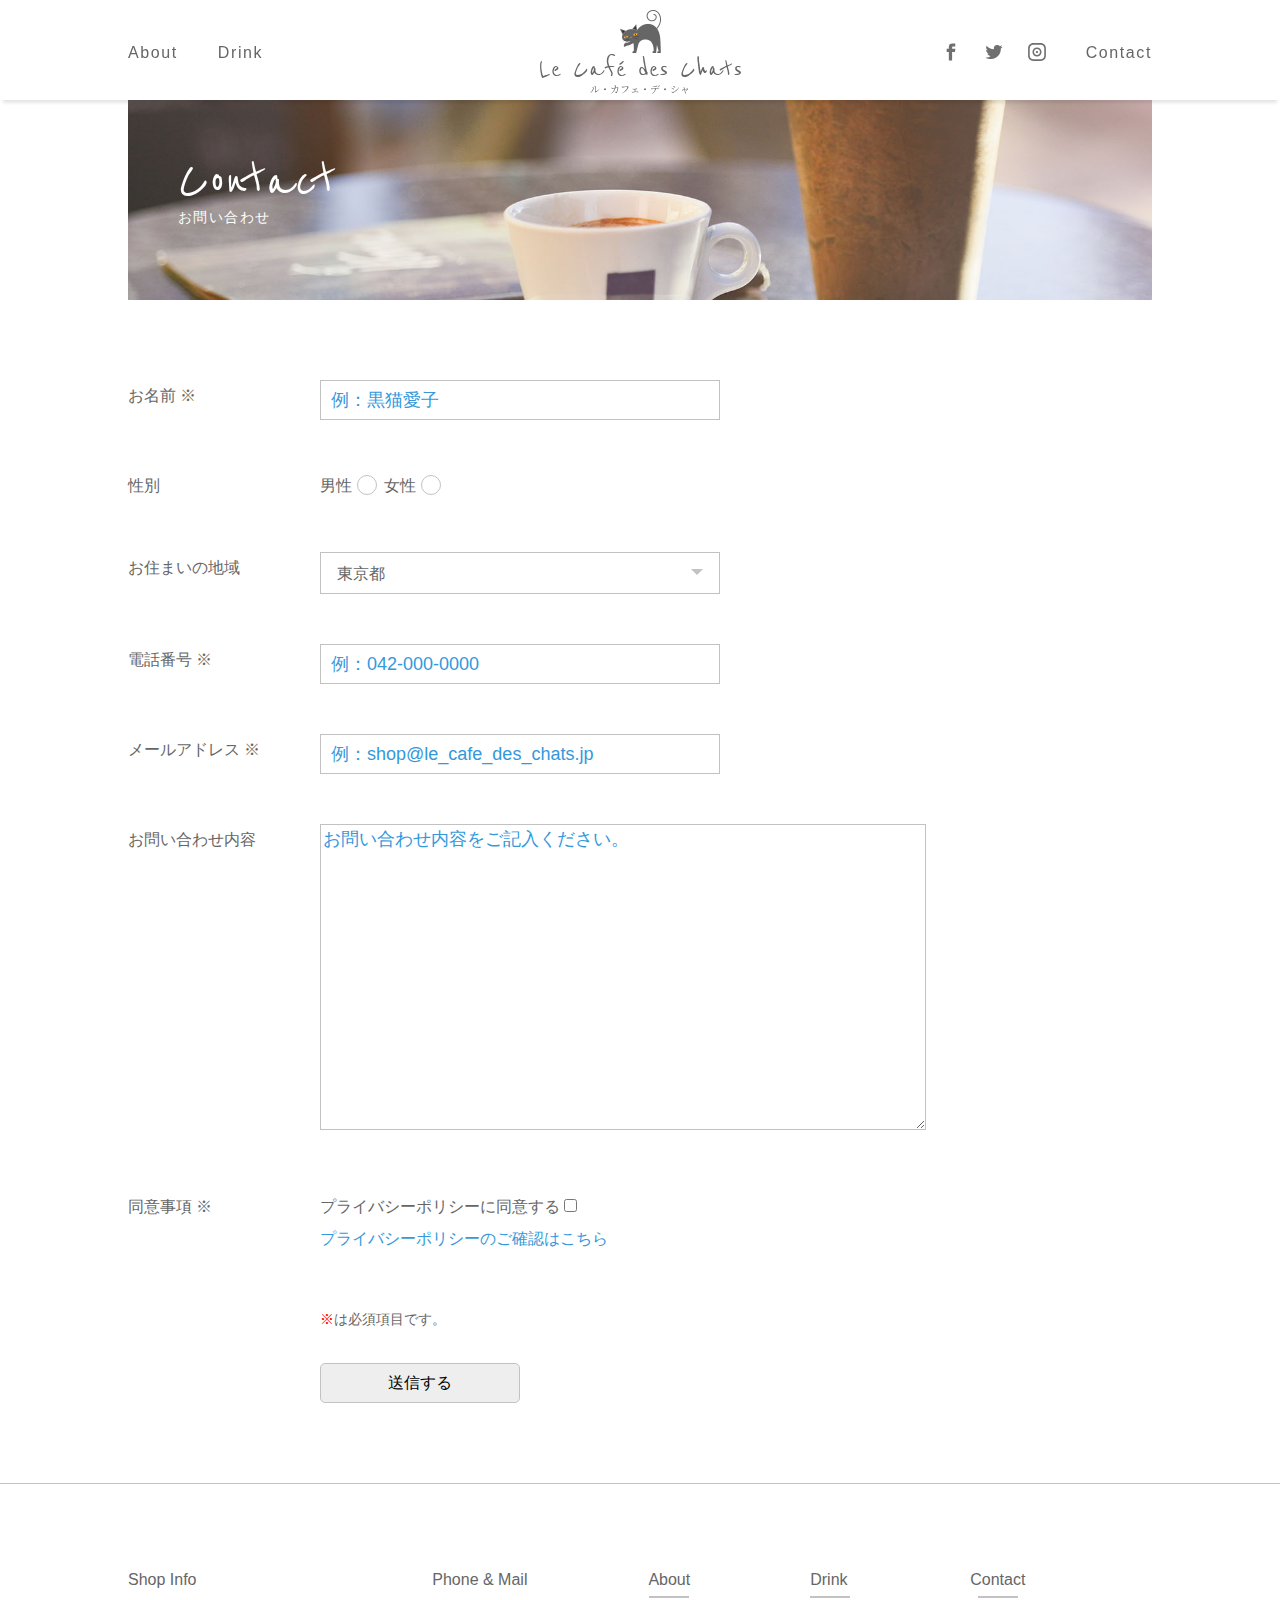
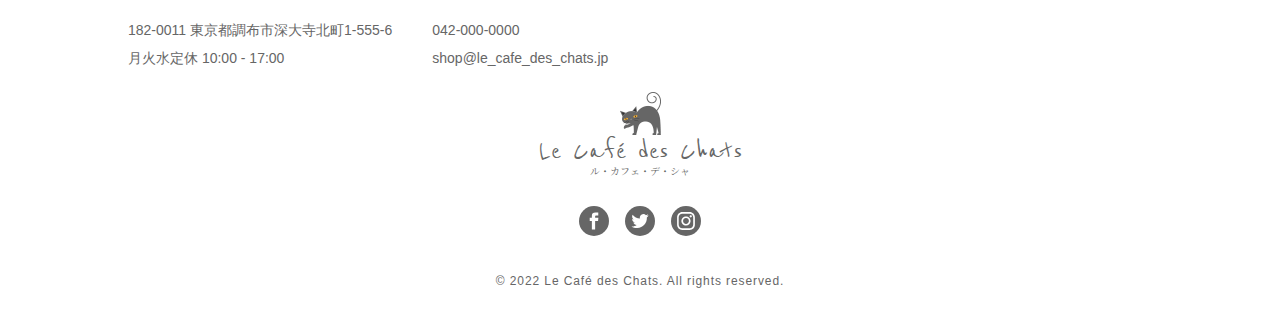
<file: contact/index.html>
<!DOCTYPE html>
<html lang="ja" dir="ltr">

<head>
    <meta name="viewport" content="width=device-width, initial-scale=1, maximum-scale=1, user-scalable=no">
    <meta charset="utf-8">
    <title>Le Café des Chats ル・カフェ・デ・シャ</title>
    <meta name="description" content="猫と同じ空間でお茶を飲めるカフェ「ル・カフェ・デ・シャ」の「Contact」のページです。">
    <meta name="keywords" content="Le Café des Chats,ル・カフェ・デ・シャ,レシピ,Chipie,深大寺,国産小麦,天然酵母,有機栽培,パン,ケーキ,コーヒー">
    <link rel="stylesheet" type="text/css" href="../style.css">
    <link href="https://fonts.googleapis.com/css?family=Noto+Serif+JP|Reenie+Beanie&display=swap" rel="stylesheet">
    <script src="https://code.jquery.com/jquery-1.11.1.min.js"></script>
    <script type="text/javascript">
        $(function() {
            $('input').click(function() {
                $(this).next('.error').toggleClass('active');
            });
            $('textarea').click(function() {
                $(this).next('.error').toggleClass('active');
            });
        })
    </script>
</head>

<body id="contact">
    <header id="page-header">
        <div class="inner">
            <a href="../index.html">
                <h1 class="logo"><span>Le Café des Chats</span>ル・カフェ・デ・シャ</h1>
            </a>
            <div id="nav-toggle" class="sp">
                <div>
                    <span></span>
                    <span></span>
                    <span></span>
                </div>
            </div>
            <nav class="header-nav">
                <ul>
                    <li><a href="../index.html#about">About</a></li>
                    <li><a href="../index.html#drink">Drink</a></li>
                </ul>
                <ul class="sns">
                    <li><a href="#"><img src="../images/icon_fb.svg" alt="facebook"></a></li>
                    <li><a href="#"><img src="../images/icon_tw.svg" alt="twitter"></a></li>
                    <li><a href="#"><img src="../images/icon_in.svg" alt="instagram"></a></li>
                    <li><a href="#">Contact</a></li>
                </ul>
            </nav>
        </div>
    </header>

    <main>
        <header>
            <div class="inner">
                <h1><span>Contact</span>お問い合わせ</h1>
            </div>
        </header>

        <div class="inner">
            <form method="post" action="" enctype="">
                <dl>
                    <dt><label for="your-name">お名前 ※</label></dt>
                    <dd>
                        <input type="text" name="お名前" id="your-name" placeholder="例：黒猫愛子">
                        <span class="error">この項目は必ず入力してください。</span>
                    </dd>
                    <dt>性別</dt>
                    <dd>
                        <label for="man">男性</label><input type="radio" name="gender" value="男性" id="man">
                        <label for="woman">女性</label><input type="radio" name="gender" value="女性" id="woman">
                    </dd>
                    <dt>お住まいの地域</dt>
                    <dd class="pref-blk">
                        <select name="pref">
                            <option value="東京都">東京都</option>
                            <option value=" 埼玉県">埼玉県</option>
                            <option value="千葉県">千葉県</option>
                            <option value="神奈川県">神奈川県</option>
                        </select>
                    </dd>
                    <dt><label for="phone-num">電話番号 ※</label></dt>
                    <dd>
                        <input type="tel" name="電話番号" id="phone-num" placeholder="例：042-000-0000">
                        <span class="error">この項目は必ず入力してください。</span>
                    </dd>
                    <dt><label for="e-mail">メールアドレス ※</label></dt>
                    <dd>
                        <input type="email" name="メールアドレス" id="e-mail" placeholder="例：shop@le_cafe_des_chats.jp">
                        <span class="error">この項目は必ず入力してください。</span>
                    </dd>
                    <dt><label for="message">お問い合わせ内容</label></dt>
                    <dd><textarea name="お問い合わせ内容" id="message" placeholder="お問い合わせ内容をご記入ください。"></textarea></dd>
                    <dt><label for="agreement">同意事項 ※</label></dt>
                    <dd>
                        <label for="agree">プライバシーポリシーに同意する</label><input type="checkbox" name="agree" value="同意事項" id="agree"><br>
                        <a href="#" class="check-policy">プライバシーポリシーのご確認はこちら</a>
                        <span class="error">この項目は必ず選択してください。</span>
                    </dd>
                </dl>
                <p class="notes"><span>※</span>は必須項目です。</p>
                <input type="submit" value="送信する">
            </form>
        </div>
    </main>

    <footer>
        <div class="inner">
            <div class="footer-blk">
                <h3>Shop Info</h3>
                <ul>
                    <li>182-0011 東京都調布市深大寺北町1-555-6</li>
                    <li>月火水定休 10:00 - 17:00</li>
                </ul>
            </div>
            <div class="footer-blk">
                <h3>Phone & Mail</h3>
                <ul>
                    <li><a href="tel:0420000000">042-000-0000</a></li>
                    <li><a href="mailto:shop@le_cafe_des_chats.jp">shop@le_cafe_des_chats.jp</a></li>
                </ul>
            </div>

            <nav class="footer-nav">
                <ul>
                    <li><a href="../index.html#about">About</a></li>
                    <li><a href="../index.html#drink">Drink</a></li>
                    <li><a href="#">Contact</a></li>
                </ul>
            </nav>
        </div>

        <p class="logo"><span>Le Café des Chats</span>ル・カフェ・デ・シャ</p>

        <nav class="sns">
            <ul>
                <li><a href="#"><img src="../images/icon_fb_w.svg" alt="facebook"></a></li>
                <li><a href="#"><img src="../images/icon_tw_w.svg" alt="twitter"></a></li>
                <li><a href="#"><img src="../images/icon_in_w.svg" alt="instagram"></a></li>
            </ul>
        </nav>

        <p class="copyright">© 2022 Le Café des Chats. All rights reserved.</p>
    </footer>
</body>

</html>
</file>
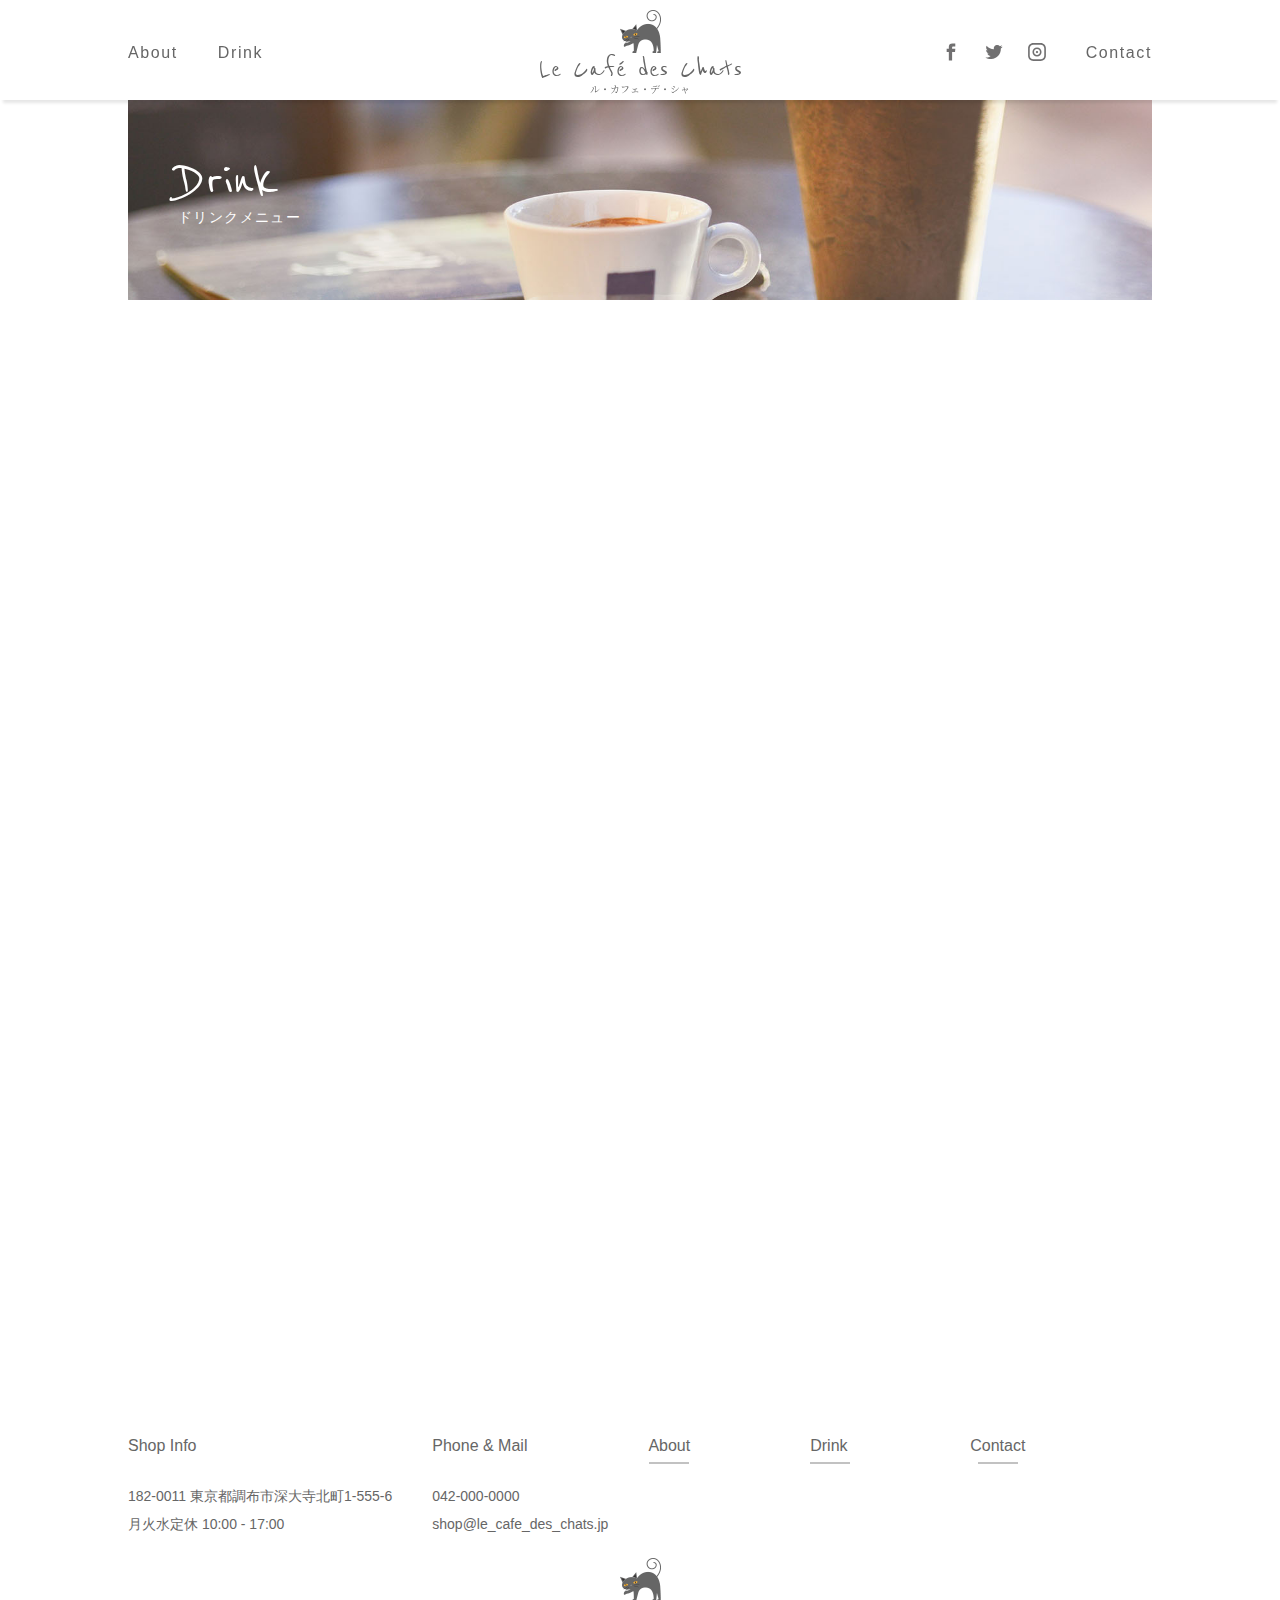
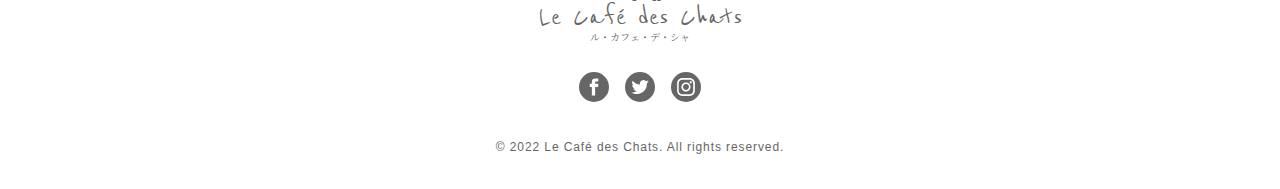
<file: drink/index.html>
<!DOCTYPE html>
<html lang="ja" dir="ltr">

<head>
    <meta name="viewport" content="width=device-width, initial-scale=1, maximum-scale=1, user-scalable=no">
    <meta charset="utf-8">
    <title>Le Café des Chats ル・カフェ・デ・シャ</title>
    <meta name="description" content="猫と同じ空間でお茶を飲めるカフェ「ル・カフェ・デ・シャ」の「Drink」のページです。">
    <meta name="keywords" content="Le Café des Chats,ル・カフェ・デ・シャ,レシピ,Chipie,深大寺,国産小麦,天然酵母,有機栽培,パン,ケーキ,コーヒー">
    <link rel="stylesheet" type="text/css" href="../style.css">
    <link href="https://fonts.googleapis.com/css?family=Noto+Serif+JP|Reenie+Beanie&display=swap" rel="stylesheet">
</head>

<body id="drink">
    <header id="page-header">
        <div class="inner">
            <a href="../index.html">
                <h1 class="logo"><span>Le Café des Chats</span>ル・カフェ・デ・シャ</h1>
            </a>
            <div id="nav-toggle" class="sp">
                <div>
                    <span></span>
                    <span></span>
                    <span></span>
                </div>
            </div>
            <nav class="header-nav">
                <ul>
                    <li><a href="../index.html#about">About</a></li>
                    <li><a href="../index.html#drink">Drink</a></li>
                </ul>
                <ul class="sns">
                    <li><a href="#"><img src="../images/icon_fb.svg" alt="facebook"></a></li>
                    <li><a href="#"><img src="../images/icon_tw.svg" alt="twitter"></a></li>
                    <li><a href="#"><img src="../images/icon_in.svg" alt="instagram"></a></li>
                    <li><a href="#">Contact</a></li>
                </ul>
            </nav>
        </div>
    </header>

    <main>
        <header>
            <div class="inner">
                <h1><span>Drink</span>ドリンクメニュー</h1>
            </div>
        </header>
        <div class="inner">
            <div class="grid-blk">
                <div class="grid-a"></div>
                <div class="grid-b"></div>
                <div class="grid-c"></div>
                <div class="grid-d"></div>
                <div class="grid-e"></div>
                <div class="grid-f"></div>
                <div class="grid-g"></div>
                <div class="grid-h"></div>
                <div class="grid-i"></div>
                <div class="grid-j"></div>
                <div class="grid-k"></div>
                <div class="grid-l"></div>
            </div>
        </div>
    </main>

    <footer>
        <div class="inner">
            <div class="footer-blk">
                <h3>Shop Info</h3>
                <ul>
                    <li>182-0011 東京都調布市深大寺北町1-555-6</li>
                    <li>月火水定休 10:00 - 17:00</li>
                </ul>
            </div>
            <div class="footer-blk">
                <h3>Phone & Mail</h3>
                <ul>
                    <li><a href="tel:0420000000">042-000-0000</a></li>
                    <li><a href="mailto:shop@le_cafe_des_chats.jp">shop@le_cafe_des_chats.jp</a></li>
                </ul>
            </div>

            <nav class="footer-nav">
                <ul>
                    <li><a href="../index.html#about">About</a></li>
                    <li><a href="../index.html#drink">Drink</a></li>
                    <li><a href="#">Contact</a></li>
                </ul>
            </nav>
        </div>

        <p class="logo"><span>Le Café des Chats</span>ル・カフェ・デ・シャ</p>

        <nav class="sns">
            <ul>
                <li><a href="#"><img src="../images/icon_fb_w.svg" alt="facebook"></a></li>
                <li><a href="#"><img src="../images/icon_tw_w.svg" alt="twitter"></a></li>
                <li><a href="#"><img src="../images/icon_in_w.svg" alt="instagram"></a></li>
            </ul>
        </nav>

        <p class="copyright">© 2022 Le Café des Chats. All rights reserved.</p>
    </footer>
</body>

</html>
</file>
<file: style.css>
@charset "UTF-8";

/*--------------------------------------------------------------default*/
html {
    margin: 0;
    padding: 0;
    font-size: 62.5%;
}

/*===============================================================All*/
body {
    margin: 0;
    padding: 0;
    color: #666;
    font-family: "ヒラギノ角ゴ Pro W3", "Hiragino Kaku Gothic Pro", "メイリオ", Meiryo, Osaka, "ＭＳ Ｐゴシック", "MS PGothic", Sans-Serif !important;
    font-size: 1.4rem;
    text-align: left;
    line-height: 2;
    -webkit-text-size-adjust: 100%;
}

p {
    margin: 0;
    padding: 0;
}

a {
    color: #666;
    text-decoration: none;
}

h1,
h2,
h3,
h4,
h5,
h6 {
    margin: 0;
    padding: 0;
    font-weight: normal;
}

img {
    width: 100%;
    height: auto;
}

ul {
    margin: 0;
    padding: 0;
}

ul li {
    list-style-type: none;
    padding: 0;
}

dl,
dt,
dd {
    margin: 0;
    padding: 0;
}

dt {
    font-weight: normal;
}

table {
    border-collapse: collapse;
}

figure {
    margin: 0;
    padding: 0;
}

input {
    cursor: pointer;
}

main {
    padding: 100px 0 0;
    display: block;
}

section::before {
    height: 120px;
    margin: -120px 0 0;
    content: "";
    display: block;
}

.inner {
    width: 1024px;
    margin: 0 auto;
}

.btn a {
    display: inline-block;
    box-sizing: border-box;
    width: 260px;
    height: 60px;
    border: 1px solid #666;
    font-size: 1.6rem;
    text-align: center;
    line-height: 60px;
}

.logo {
    font-family: 'Noto Serif JP', serif;
    font-size: 1rem;
    text-align: center;
    line-height: 1;
}

.logo::before {
    content: url(images/cat01.png);
}

.logo span {
    font-family: 'Reenie Beanie', cursive;
    display: block;
    font-size: 3rem;
}

.sp {
    display: none;
}

/*-------------------------------ヘッダ*/
#page-header {
    box-sizing: border-box;
    height: 100px;
    padding: 10px;
    position: fixed;
    width: 100%;
    background: #fff;
    z-index: 10;
    box-shadow: 0px 6px 3px -3px rgba(0, 0, 0, .1);
}

#page-header .header-nav {
    display: flex;
    width: 100%;
    margin: -57px 0 0;
    justify-content: space-between;
    -js-display: flex;
}

#page-header .header-nav ul {
    display: flex;
    -js-display: flex;
}

#page-header .header-nav ul:first-child li {
    margin: 0 40px 0 0;
}

#page-header .header-nav ul:last-child li {
    margin: 0 0 0 25px;
}

#page-header .header-nav ul:last-child li:last-child {
    margin: 0 0 0 40px;
}

#page-header .header-nav li a {
    font-size: 1.6rem;
    letter-spacing: .1em;
}

#page-header .header-nav li a img {
    max-width: 18px;
    max-height: 18px;
    vertical-align: -3px;
    /*-IE9ハック-*/
    border: none;
    width: 18px;
    height: 18px;
}

/*-------------------------------フッタ*/
footer .inner {
    display: flex;
    margin: 0 auto 20px;
    -js-display: flex;
}

footer .footer-blk {
    margin: 0 40px 0 0;
}

footer .footer-blk h3 {
    margin: 0 0 20px;
    font-size: 1.6rem;
}

footer .footer-nav ul {
    display: flex;
    -js-display: flex;
}

/*-IE9ハック-*/
@media screen and (min-width: 0\0) and (min-resolution: .001dpcm) {
    footer .footer-nav ul {
        margin: -60px 0 0 -280px;
    }
}

footer .footer-nav li {
    margin: 0 0 0 120px;
}

footer .footer-nav li:first-child {
    margin: 0;
}

footer .footer-nav li::after {
    display: block;
    width: 40px;
    height: 2px;
    margin: 0 auto 10px;
    background: #c2c2c2;
    content: "";
}

footer .footer-nav li a {
    font-size: 1.6rem;
}

footer .logo {
    margin: 0 0 30px;
    text-align: center;
}

footer .sns {
    text-align: center;
    margin: 0 0 30px;
}

footer .sns li {
    display: inline-block;
    margin: 0 6px;
}

footer .sns li a {
    display: flex;
    width: 30px;
    height: 30px;
    border-radius: 50%;
    background: #666;
    justify-content: center;
    align-items: center;
    -js-display: flex;
}

footer .sns li a img {
    max-width: 18px;
    max-height: 18px;
}

/*-IE9ハック-*/
@media screen and (min-width: 0\0) and (min-resolution: .001dpcm) {
	  footer .sns li a img {
  	    border: none;
        width: 18px;
        height: 18px;
  	}
}

footer .copyright {
    text-align: center;
    margin: 0 0 30px;
    font-size: 1.2rem;
    letter-spacing: .075em;
}

/*-------------------------------ホーム*/
#home #kv {
    width: 100%;
    height: 600px;
    margin: 0 0 80px;
    background: url(images/kv_bg.jpg) no-repeat center top;
    background-size: cover;
}

#home #kv .inner {
    position: relative;
    height: 600px;
}

#home #kv p {
    position: absolute;
    top: 100px;
    left: 60px;
    font-family: 'Noto Serif JP', serif;
    font-size: 2.4rem;
    line-height: 2.3;
    writing-mode: vertical-rl;
    -ms-writing-mode: tb-rl;
}

#home section {
    margin: 0 0 80px;
}

#home section h1 {
    margin: 0 0 60px;
    font-size: 1.4rem;
    text-align: center;
    line-height: 1;
    letter-spacing: .1em;
}

#home section h1 span {
    font-family: 'Reenie Beanie', cursive;
    display: block;
    font-size: 6rem;
    letter-spacing: 0;
}

#home section h1 span::after {
    display: block;
    width: 40px;
    height: 2px;
    margin: 0 auto 10px;
    background: #c2c2c2;
    content: "";
}

#home #new_arrivals .item-blk {
    display: flex;
    justify-content: space-between;
    margin: 0 auto 30px;
    -js-display: flex;
}

#home #new_arrivals .item {
    box-sizing: border-box;
    position: relative;
    width: 230px;
    border: 1px solid #eee;
}

#home #new_arrivals .item .photo {
    width: 100%;
    height: 228px;
    overflow: hidden;
}

#home #new_arrivals .item .photo img {
    width: 100%;
    height: auto;
    transition: all 0.75s ease;
    transform: scale(1);
}

#home #new_arrivals .item .photo:hover img {
    transform: scale(1.1);
}

#home #new_arrivals .item h2 {
    margin: 10px;
    font-size: 1.4rem;
    font-weight: normal;
}

#home #new_arrivals .item h2::before {
    display: block;
    position: relative;
    /* z-index: 2; */
    width: 40px;
    height: 40px;
    margin: -40px auto 5px;
    border-radius: 50%;
    background: #8c97cb;
    color: #fff;
    font-size: 1.2rem;
    text-align: center;
    line-height: 40px;
    content: "NEW";
}

#home #new_arrivals .item .text {
    margin: 10px 10px 0;
    padding: 0 0 42px;
    font-size: 1.2rem;
    line-height: 1.666666;
}

#home #new_arrivals .item .price {
    position: absolute;
    bottom: 10px;
    left: 10px;
    font-size: 1.2rem;
}

#home #new_arrivals .btn {
    text-align: right;
}

#home #about .inner {
    box-sizing: border-box;
    height: 500px;
    padding: 80px 0 0;
    background: url(images/about_bg.jpg) no-repeat center top;
    background-size: contain;
}

#home #about .text {
    font-family: 'Noto Serif JP', serif;
    width: 450px;
    margin: 0 0 50px;
    font-size: 1.6rem;
}

#home #about .btn a {
    width: 340px;
    display: inline-block;
}

#home #about .btn a::before {
    margin: 0 10px 0 0;
    vertical-align: -15px;
    content: url(images/cat01.png);
}

#home #drink {
  position: relative;
  width: 100%;
  height: auto;
}

#home #drink .movie {
    position: relative;
}

/*--IE9ハック--*/
@media screen and (min-width: 0\0) and (min-resolution: .001dpcm) {
    #home #drink .movie {
        height: 700px;
    }
}

#home #drink .movie video {
    opacity: .2;
    width: 100%;
    height: auto;
}

/*--IE9ハック--*/
@media screen and (min-width: 0\0) and (min-resolution: .001dpcm) {
    #home #drink .movie video {
        display: none;
    }
}

#home #drink .item-blk {
    position: absolute;
    width: 800px;
    left: calc(50% - 400px);
    top: 50px;
    z-index: 2;
    display: flex;
    flex-wrap: wrap;
    justify-content: space-between;
    -js-display: flex;
}

#home #drink .item-blk.active {
    animation: RightToLeft 2s;
}

@keyframes RightToLeft {
    0% {
        opacity: 0;
        transform: translateX(500px);
    }

    100% {
        opacity: 1;
        transform: translateX(0);
    }
}

#home #drink .item {
    position: relative;
    width: 50%;
    margin: 0 0 30px;
}

#home #drink .item .photo {
    width: 130px;
    height: 130px;
}

#home #drink .item h2 {
    position: absolute;
    bottom: 30px;
    left: 150px;
    font-size: 1.4rem;
}

#home #drink .item .price {
    position: absolute;
    left: 150px;
    bottom: 0;
    font-size: 1.2rem;
}

#home #drink .btn {
    position: absolute;
    width: 1024px;
    text-align: right;
    bottom: 50px;
    left: calc(50% - 512px);
    z-index: 2;
}

/*--IE9ハック--*/
@media screen and (min-width: 0\0) and (min-resolution: .001dpcm) {
    #home #drink .btn {
        top: 600px;
    }
}

#home #drink .btn a {
    border-color: #666;
    color: #666;
    background: rgba(255, 255, 255, .3);
}

/*-------------------------------ドリンクメニュー*/
#drink main header .inner {
    height: 200px;
    background: url(images/header_bg.jpg) no-repeat center top;
    background-size: contain;
    background-attachment: fixed;
    padding: 50px;
    box-sizing: border-box;
}

#drink main header h1 {
    margin: 0 0 60px;
    font-size: 1.4rem;
    line-height: 1;
    letter-spacing: 0.1em;
    color: #fff;
}

#drink main header h1 span {
    display: block;
    font-family: "Reenie Beanie", cursive;
    font-size: 6rem;
    letter-spacing: 0;
}

#drink main .inner {
    padding: 65px 0;
}

#drink .grid-blk {
    display: grid;
    width: 100%;
    height: 1000px;
    grid-template-columns: 20% 15% 30% 15% 20%;
    grid-template-rows: 20% 20% 20% 20% 20%;
    grid-template-areas: "a a b b c""d e e f f""d e e g g""h h i j j""k l l j j";
}

#drink .grid-blk div {
    background-repeat: no-repeat;
    background-position: center center;
    background-size: cover;
    opacity: 0;
}

#drink .grid-blk .grid-a {
    grid-area: a;
    background-image: url(drink/images/drink01.jpg);
    animation: drink-item 0.5s ease 0.5s 1 forwards;
}

#drink .grid-blk .grid-b {
    grid-area: b;
    background-image: url(drink/images/drink02.jpg);
    animation: drink-item 0.5s ease 0.7s 1 forwards;
}

#drink .grid-blk .grid-c {
    grid-area: c;
    background-image: url(drink/images/drink03.jpg);
    animation: drink-item 0.5s ease 0.9s 1 forwards;
}

#drink .grid-blk .grid-d {
    grid-area: d;
    background-image: url(drink/images/drink04.jpg);
    animation: drink-item 0.5s ease 1.1s 1 forwards;
}

#drink .grid-blk .grid-e {
    grid-area: e;
    background-image: url(drink/images/drink05.jpg);
    animation: drink-item 0.5s ease 1.3s 1 forwards;
}

#drink .grid-blk .grid-f {
    grid-area: f;
    background-image: url(drink/images/drink06.jpg);
    animation: drink-item 0.5s ease 1.5s 1 forwards;
}

#drink .grid-blk .grid-g {
    grid-area: g;
    background-image: url(drink/images/drink07.jpg);
    animation: drink-item 0.5s ease 1.7s 1 forwards;
}

#drink .grid-blk .grid-h {
    grid-area: h;
    background-image: url(drink/images/drink08.jpg);
    animation: drink-item 0.5s ease 1.9s 1 forwards;
}

#drink .grid-blk .grid-i {
    grid-area: i;
    background-image: url(drink/images/drink09.jpg);
    animation: drink-item 0.5s ease 2.1s 1 forwards;
}

#drink .grid-blk .grid-j {
    grid-area: j;
    background-image: url(drink/images/drink10.jpg);
    animation: drink-item 0.5s ease 2.3s 1 forwards;
}

#drink .grid-blk .grid-k {
    grid-area: k;
    background-image: url(drink/images/drink11.jpg);
    animation: drink-item 0.5s ease 2.5s 1 forwards;
}

#drink .grid-blk .grid-l {
    grid-area: l;
    background-image: url(drink/images/drink12.jpg);
    animation: drink-item 0.5s ease 2.7s 1 forwards;
}

@keyframes drink-item {
    100% {
        opacity: 1;
    }
}

/*-------------------------------お問い合わせ*/
input:not(#agree), button, textarea, select {
    -webkit-appearance: none;
    -moz-appearance: none;
    appearance: none;
}

select::-ms-expand {
    display: none;
}

#contact main {
    padding-bottom: 80px;
    margin: 0 0 80px;
    border-bottom: 1px solid #c2c2c2;
}

#contact main header {
    margin: 0 0 80px;
}

#contact main header .inner {
    height: 200px;
    background: url(images/header_bg.jpg) no-repeat center top;
    background-size: contain;
    background-attachment: fixed;
    padding: 50px;
    box-sizing: border-box;
}

#contact main header h1 {
    margin: 0 0 60px;
    font-size: 1.4rem;
    line-height: 1;
    letter-spacing: 0.1em;
    color: #fff;
}

#contact main header h1 span {
    display: block;
    font-family: "Reenie Beanie", cursive;
    font-size: 6rem;
    letter-spacing: 0;
}

#contact form dl {
    display: flex;
    flex-wrap: wrap;
    font-size: 1.6rem;
    -js-display: flex;
}

#contact form dt {
    width: 12em;
    margin: 0 0 50px;
}

#contact form dd {
    width: calc(100% - 12em);
    margin: 0 0 50px;
    position: relative;
}

#contact input[type="text"],
#contact input[type="tel"],
#contact input[type="email"] {
    font-size: 1.8rem;
    height: 40px;
    width: 400px;
    border: 1px solid #c2c2c2;
    padding: 10px;
    box-sizing: border-box;
}

#contact input[type="radio"] {
    height: 20px;
    width: 20px;
    border-radius: 50%;
    border: 1px solid #c2c2c2;
    vertical-align: -4px;
    box-sizing: border-box;
}

#contact input[type="radio"]:checked {
    background: #c2c2c2;
}

#contact form dd.pref-blk {
    width: 400px;
    margin: 0 430px 50px 0;
    position: relative;
    border: 1px solid #c2c2c2;
    display: block;
    box-sizing: border-box;
}

#contact form dd.pref-blk::before {
    position: absolute;
    top: 1em;
    right: 1em;
    width: 0;
    height: 0;
    padding: 0;
    content: '';
    border-left: 6px solid transparent;
    border-right: 6px solid transparent;
    border-top: 6px solid #c2c2c2;
    pointer-events: none;
}

#contact form dd.pref-blk select {
    width: 100%;
    padding: 0 0 0 1em;
    height: 40px;
    cursor: pointer;
    border: none;
    box-shadow: none;
    background: none;
    color: #666;
    font-size: 1.6rem;
    box-sizing: border-box;
}

#contact textarea {
    font-family: "ヒラギノ角ゴ Pro W3", "Hiragino Kaku Gothic Pro", "メイリオ", Meiryo, Osaka, "ＭＳ Ｐゴシック", "MS PGothic", Sans-Serif !important;
    font-size: 1.8rem;
    width: 600px;
    height: 300px;
    border: 1px solid #c2c2c2;
}

#contact input[type="submit"] {
    font-size: 1.6rem;
    width: 200px;
    height: 40px;
    text-align: center;
    border: 1px solid #c2c2c2;
    background: #eee;
    border-radius: 5px;
    margin: 0 0 0 12em;
}

#contact .notes {
    margin: 0 0 30px calc(1.6rem * 12);
}

#contact .notes span {
    color: #f00;
}

::placeholder, .check-policy {
    color: #3498db;
}

.error {
    position: absolute;
    left: 0;
    padding: 3px 3px 2px;
    background-color: #f66;
    border-radius: 5px;
    font-size: 1.4rem;
    color: #fff;
    transform: translateY(-2.7em);
    transition: all 1s;
    opacity: 0;
}

.error.active {
    opacity: 1;
}

.error::after {
    content: '';
    position: absolute;
    top: 100%;
    left: 15px;
    border: 7px solid transparent;
    border-top-color: #f66;
    margin-left: 1px;
}

/*--------------------------------------------------------------
スマホ
--------------------------------------------------------------*/
@media screen and (max-width: 414px) {
  .sp {
        display: block;
    }

    .inner {
        width: 100%;
    }

    /*-------------------------------ヘッダ*/
    #nav-toggle {
        position: fixed;
        top: 25px;
        right: 25px;
        height: 32px;
        cursor: pointer;
        z-index: 1000;
    }

    #nav-toggle>div {
        position: relative;
        width: 36px;
    }

    #nav-toggle>div span {
        width: 100%;
        height: 2px;
        left: 0;
        display: block;
        background: #000;
        position: absolute;
        transition: transform .3s ease, top .5s ease;
    }

    #nav-toggle>div span:nth-child(1) {
        top: 0;
    }

    #nav-toggle>div span:nth-child(2) {
        top: 14px;
    }

    #nav-toggle>div span:nth-child(3) {
        top: 28px;
    }

    .open #nav-toggle>div span:nth-child(1) {
        top: 15px;
        transform: rotate(45deg);
    }

    .open #nav-toggle>div span:nth-child(2) {
        width: 0;
    }

    .open #nav-toggle>div span:nth-child(3) {
        top: 15px;
        transform: rotate(-45deg);
    }

    #page-header .header-nav {
        background: linear-gradient(-45deg, #FF00BF, #FFEA00);
        color: #fff;
        position: fixed;
        width: 100%;
        top: 0;
        left: 0;
        right: 0;
        bottom: 0;
        margin: 0;
        z-index: 990;
        display: flex;
        flex-direction: column;
        justify-content: center;
        padding-left: 100px;
        transform: translateX(-100%);
        transition: transform 1s ease;
        -js-display: flex;
    }

    .open #page-header .header-nav {
        transform: translateX(0) !important;
    }

    #page-header .header-nav ul {
        display: block;
    }

    #page-header .header-nav ul.sns {
        display: flex;
        flex-wrap: wrap;
        justify-content: flex-start;
        margin: 0 0 0 -7px;
        -js-display: flex;
    }

    #page-header .header-nav li {
        position: relative;
        margin: 0 !important;
        text-align: left;
        transform: translateX(-200px);
        transition: transform 1.3s ease;
    }

    .open #page-header .header-nav li {
        transform: translateX(0);
    }

    #page-header .header-nav ul.sns li {
        margin: 0 1em 0 0 !important;
    }

    #page-header .header-nav ul>li:nth-child(2) {
        transition-delay: .15s;
    }

    #page-header .header-nav ul>li:nth-child(3) {
        transition-delay: .3s;
    }

    #page-header .header-nav ul>li:nth-child(4) {
        transition-delay: .6s;
    }

    #page-header .header-nav ul.sns li:last-child {
        width: 100%;
        margin: 0 0 0 7px !important;
    }

    #page-header .header-nav ul.sns img {
        max-width: 28px;
        max-height: 28px;
    }

    #page-header .header-nav li a {
        display: inline-block;
        color: #000;
        text-decoration: none;
        padding: 10px 0;
        font-size: 2.8rem;
    }

    /*-------------------------------フッタ*/
    footer .inner {
        display: block;
    }

    footer .footer-blk {
        margin: 0 10px 30px;
    }

    footer .footer-blk h3 {
        margin: 0;
    }

    footer .footer-nav ul {
        justify-content: space-between;
        width: 94%;
        margin: 0 auto;
    }

    footer .footer-nav li {
        margin: 0;
    }

    /*-------------------------------ホーム*/
    #home #kv {
        height: 300px;
        margin: 0 0 40px;
    }

    #home #kv .inner {
        height: 300px;
    }

    #home #kv p {
        top: 20px;
        left: 3%;
        font-size: 1.8rem;
    }

    #home section {
        margin: 0 0 40px;
    }

    #home section h1 {
        margin: 0 0 40px;
    }

    #home section h1 span {
        font-size: 4rem;
    }

    #home #new_arrivals .item-blk {
        width: 94%;
        flex-wrap: wrap;
    }

    #home #new_arrivals .item {
        width: calc(50% - 5px);
        margin: 0 0 10px;
    }

    #home #new_arrivals .item h2 {
        margin: 5px;
    }

    #home #new_arrivals .item h2::before {
        margin: -85px auto 5px;
    }

    #home #new_arrivals .item .text {
        margin: 5px 5px 0;
    }

    #home .btn {
        text-align: center !important;
        width: 94% !important;
        margin: 30px auto 0;
    }

    #home .btn a {
        width: 100%;
        height: 60px;
        font-size: 1.6rem;
        line-height: 60px;
    }

    #home #about .inner {
        height: auto;
        padding: 220px 0 0;
    }

    #home #about .text {
        width: 100%;
        margin: 0 0 30px;
        padding: 0 3%;
        box-sizing: border-box;
        font-size: 3.3vw;
    }

    #home #about .btn a {
        width: 100%;
    }

    #home #drink {
        padding: 30px 0;
    }

    #home #drink .movie {
        position: relative;
        background: url(movie/Espresso-Lungo.jpg) no-repeat center center;
        background-size: cover;
        padding: 20px 0;
    }

    #home #drink .movie::before {
        content: '';
        position: absolute;
        left: 0;
        top: 0;
        width: 100%;
        height: 100%;
        background: rgba(0, 0, 0, .7);
    }

    #home #drink .movie video {
        display: none;
    }

    #home #drink .item-blk {
        position: relative;
        width: 100%;
        left: auto;
        top: auto;
        display: flex;
        flex-wrap: wrap;
        justify-content: flex-start;
        -js-display: flex;
    }

    #home #drink .item {
        width: 44%;
        margin: 0 3% 20px;
        color: #fff;
    }

    #home #drink .item .photo {
        width: 100%;
        height: auto;
    }

    #home #drink .item h2 {
        position: relative;
        bottom: auto;
        left: auto;
        font-size: 2.8vw;
        line-height: 1.5;
    }

    #home #drink .item .price {
        position: relative;
        left: auto;
        bottom: auto;
        font-size: 1.2rem;
    }

    #home #drink .btn {
        position: relative;
        text-align: center;
        bottom: auto;
        left: auto;
        margin: 0 auto;
        background-color: #fff;
    }

    /*-------------------------------ドリンクメニュー*/
    #drink main {
        padding: 100px 0 0;
        margin: 0 0 40px;
    }

    #drink main header {
        margin: 0 0 40px;
    }

    #drink main header .inner {
        width: 100%;
        height: 150px;
        background-attachment: scroll;
        background-size: cover;
    }

    #drink main header h1 {
        margin: 0;
    }

    #drink main .inner {
        padding: 0;
    }

    #drink .grid-blk {
        display: flex;
        flex-wrap: wrap;
        height: 500px;
        -js-display: flex;
    }

    #drink .grid-blk div {
        width: calc(100% / 3);
    }

    /*-------------------------------お問い合わせ*/
    #contact main {
        padding: 100px 0 0;
        margin: 0 0 40px;
    }

    #contact main header {
        margin: 0 0 40px;
    }

    #contact main header .inner {
        width: 100%;
        height: 150px;
        background-attachment: scroll;
        background-size: cover;
    }

    #contact main header h1 {
        margin: 0;
    }

    #contact form {
        width: 94%;
        margin: 0 auto;
    }

    #contact form dl {
        display: block;
    }

    #contact form dt {
        margin: 0 0 5px;
    }

    #contact form dd {
        width: 100%;
        margin: 0 0 20px;
    }

    #contact input[type="text"],
    #contact input[type="tel"],
    #contact input[type="email"],
    #contact form dd.pref-blk {
        width: 100%;
    }

    #contact textarea {
        width: 100%;
        height: 200px;
        box-sizing: border-box;
    }

    #contact .notes {
        margin: 0 0 30px;
        text-align: right;
    }

    #contact input[type="submit"] {
        width: 100%;
        margin: 0 0 40px;
    }

    .error {
        left: auto;
        right: 0;
        top: 0;
    }
}
</file>
